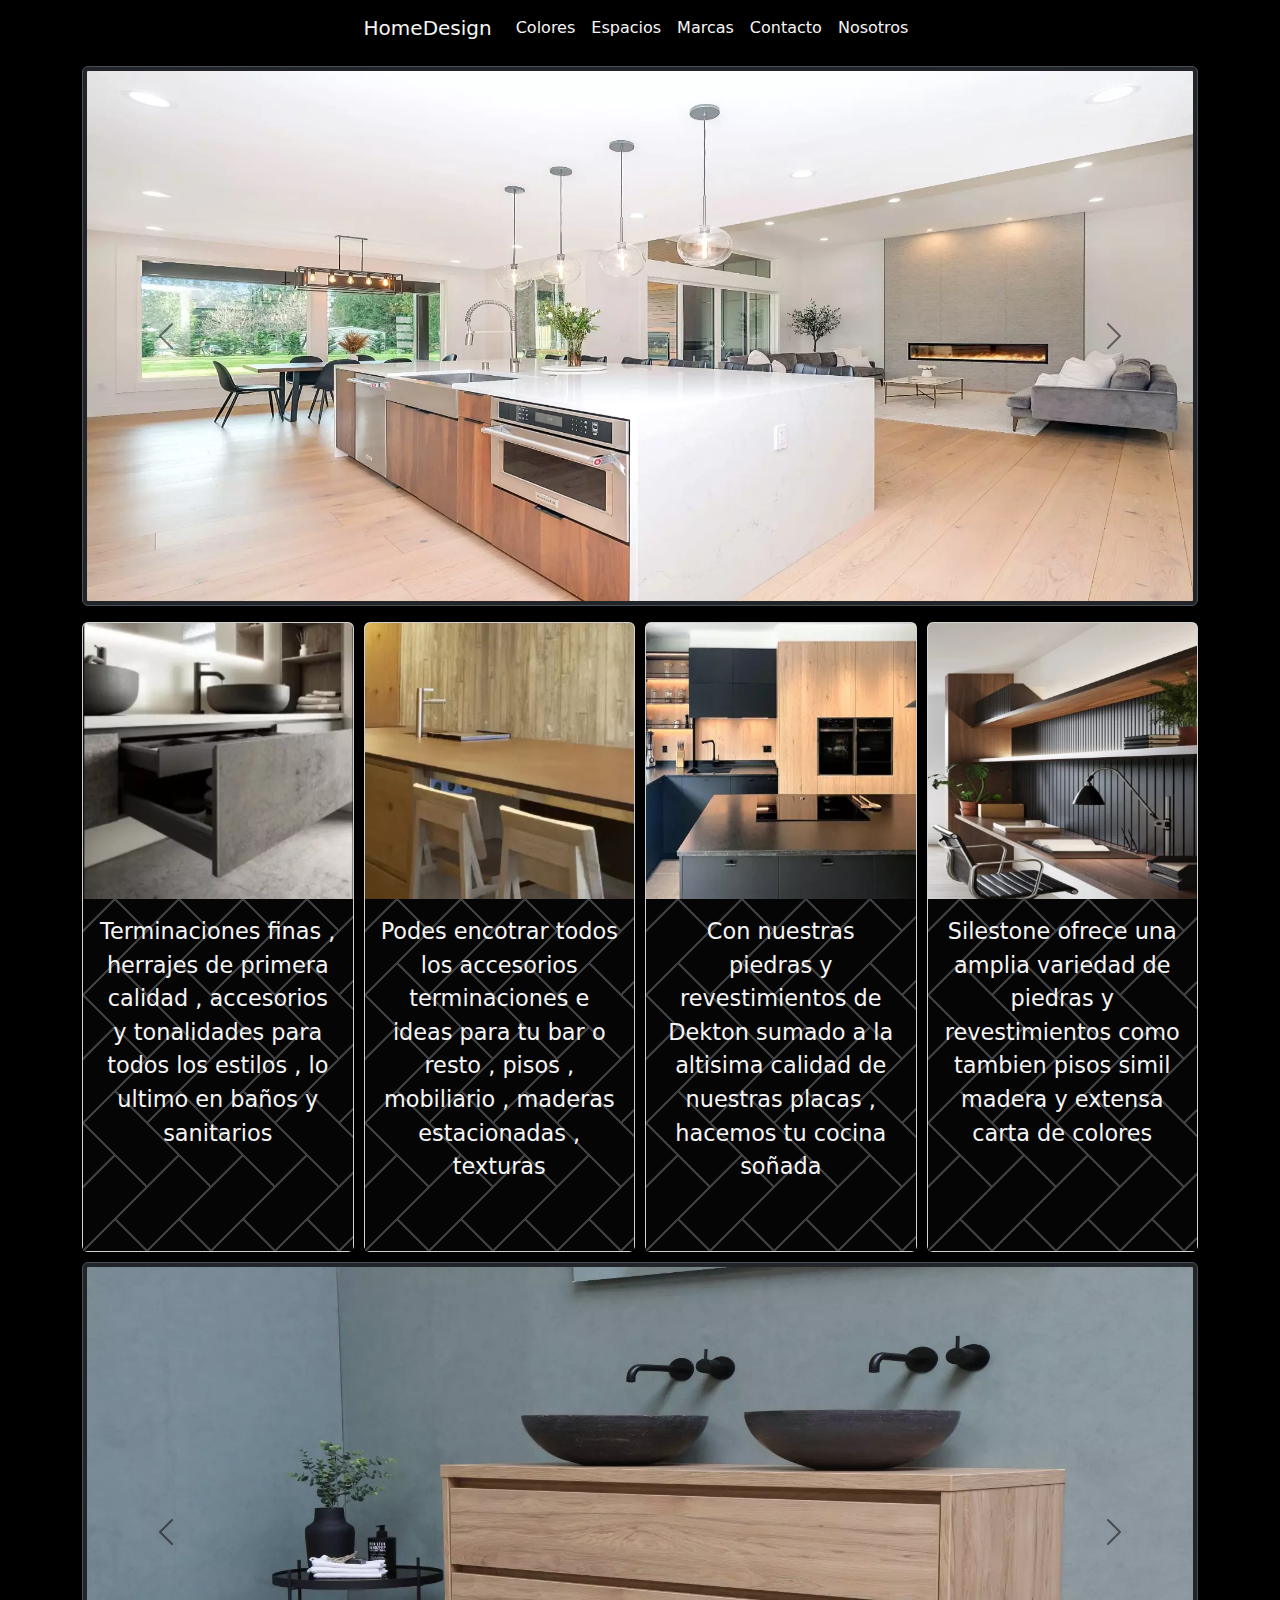
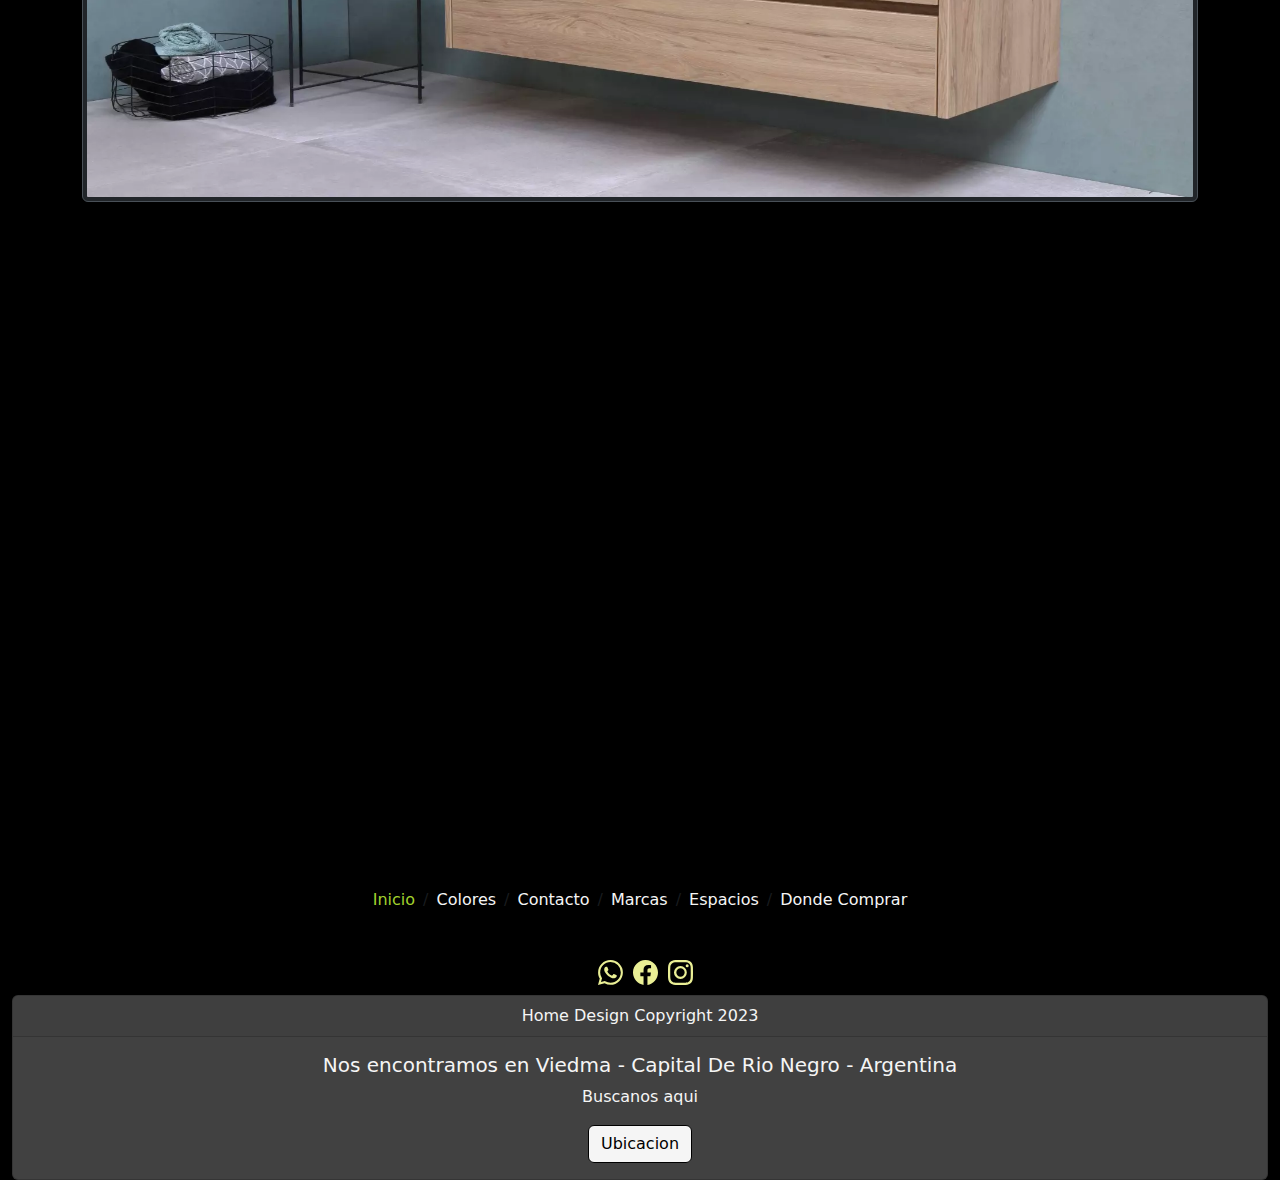
<file: index.html>
<!DOCTYPE html>
<html lang="en">

<head>
    <meta charset="UTF-8">
    <meta name="viewport" content="width=device-width, initial-scale=1.0">
    <meta name="description"
        content="sitio web con contenido en diseño de mobiliario,terminaciones,accesorios de todos los espacios de tu hogar">
    <title>Home Design - Todo para tus Espacios</title>
    <link rel="shortcut icon" href="./assets/img/conexiones-de-carpinteria.webp" />
    <link rel="stylesheet" href="./css/bootstrap.min.css">
    <link rel="stylesheet" href="https://cdnjs.cloudflare.com/ajax/libs/animate.css/4.1.1/animate.min.css" />
    <link rel="preconnect" href="https://fonts.googleapis.com">
    <link rel="preconnect" href="https://fonts.gstatic.com" crossorigin>
    <link href="https://fonts.googleapis.com/css2?family=Josefin+Sans:wght@350&display=swap" rel="stylesheet">
    <link href="https://unpkg.com/aos@2.3.1/dist/aos.css" rel="stylesheet">
    <link rel="stylesheet" href="./css/styles.css">
</head>

<body>

    <!-- HEADER/NAV/CABECERA/MENU SUPERIOR -->
    <header>
        <div class="container-fluid d-flex justify-content-center contenedor_nav  ">
            <nav class="navbar navbar-expand-sm nav_personalizado">
                <div class="container-fluid contenedor_anclas_botones ">
                    <a class="navbar-brand color_fuente animate__animated animate__pulse"
                        href="./index.html">HomeDesign</a>
                    <button class="navbar-toggler" type="button" data-bs-toggle="collapse"
                        data-bs-target="#navbarNavAltMarkup" aria-controls="navbarNavAltMarkup" aria-expanded="false"
                        aria-label="Toggle navigation">
                        <span class="navbar-toggler-icon"></span>
                    </button>
                    <div class="collapse navbar-collapse" id="navbarNavAltMarkup">
                        <div class="navbar-nav">
                            <a class="nav-link active color_fuente animate__animated  animate__pulse"
                                href="./pages/colores.html">Colores</a>
                            <a class="nav-link active color_fuente animate__animated animate__pulse"
                                href="./pages/espacios.html">Espacios</a>
                            <a class="nav-link active color_fuente animate__animated animate__pulse"
                                href="./pages/marcas.html">Marcas</a>
                            <a class="nav-link active color_fuente animate__animated animate__pulse"
                                href="./pages/contacto.html">Contacto</a>
                            <a class="nav-link active color_fuente animate__animated animate__pulse"
                                href="./pages/dondecomprar.html">Nosotros</a>
                        </div>
                    </div>
                </div>
            </nav>
        </div>
    </header>



    <!-- COMIENZO DEL MAIN -->

    <main>

        <!-- CARRUSEL-PRINCIPAL -->

        <section class="seccion_carrusel_index container mb-3 col-6 ">
            <div id="carousel_index" class="carousel slide" data-bs-ride="carousel" data-bs-theme="dark">

                <div class="carousel-inner">
                    <div class="carousel-item active">
                        <img src="./assets/img/1-imagen-1080.webp" class="d-flex img-thumbnail" alt="slider 1">
                    </div>
                    <div class="carousel-item">
                        <img src="./assets/img/2-imagen-1080.webp" class="d-flex img-thumbnail" alt="slider 2">
                    </div>
                    <div class="carousel-item">
                        <img src="./assets/img/3-imagen-1080.webp" class="d-flex img-thumbnail" alt="slider 3">
                    </div>
                    <div class="carousel-item">
                        <img src="./assets/img/4-imagen-1080.webp" class="d-flex img-thumbnail" alt="slider 4">
                    </div>
                </div>
                <button class="carousel-control-prev" type="button" data-bs-target="#carousel_index" data-bs-slide="prev">
                    <span class="carousel-control-prev-icon" aria-hidden="true"></span>
                    <span class="visually-hidden">Previous</span>
                </button>
                <button class="carousel-control-next" type="button" data-bs-target="#carousel_index" data-bs-slide="next">
                    <span class="carousel-control-next-icon" aria-hidden="true"></span>
                    <span class="visually-hidden">Next</span>
                </button>
            </div>
        </section>
       
       
        <!-- IMAGENES PEQUEÑAS UNO -->

        <section class="seccion_dos mt-2 container" data-aos="zoom-out">
            <div class="card contenedor_tarjetas">
                <img src="./assets/img/banio.webp" class="card-img-top imagenes_pequeñas_index " alt="imagen de baño">
                <div class="card-body contenedor_tarjeta_index">
                    <p class="card-text texto_cartas_index">Terminaciones finas , herrajes de primera calidad ,
                        accesorios y tonalidades para todos los estilos , lo ultimo en baños y sanitarios</p>
                </div>
            </div>
            <div class="card contenedor_tarjetas" data-aos="zoom-out">
                <img src="./assets/img/bar.webp" class="card-img-top imagenes_pequeñas_index" alt="imagen de bar">
                <div class="card-body contenedor_tarjeta_index">
                    <p class="card-text texto_cartas_index">Podes encotrar todos los accesorios terminaciones e ideas
                        para tu bar o resto , pisos , mobiliario , maderas estacionadas , texturas </p>
                </div>
            </div>
            <div class="card contenedor_tarjetas" data-aos="zoom-out">
                <img src="./assets/img/cocina-1.webp" class="card-img-top imagenes_pequeñas_index" alt="imagen de cocina ">
                <div class="card-body contenedor_tarjeta_index">
                    <p class="card-text texto_cartas_index">Con nuestras piedras y revestimientos de Dekton sumado a la
                        altisima calidad de nuestras placas , hacemos tu cocina soñada</p>
                </div>
            </div>
            <div class="card contenedor_tarjetas" data-aos="zoom-out">
                <img src="./assets/img/imgane_4_pequeña.webp" class="card-img-top imagenes_pequeñas_index" alt="imagen de cocina ">
                <div class="card-body contenedor_tarjeta_index">
                    <p class="card-text texto_cartas_index">Silestone ofrece una amplia variedad de piedras y
                        revestimientos como tambien pisos simil madera y extensa carta de colores</p>
                </div>
            </div>
        </section>

        <!-- CARRUSEL DOS  -->
        <section class="seccion_carrusel_index_dos container ">
            <div id="carousel_index_dos" class="carousel slide" data-bs-ride="carousel" data-bs-theme="dark">

                <div class="carousel-inner">
                    <div class="carousel-item active">
                        <img src="./assets/img/5-imagen-1080.webp" class="d-flex img-thumbnail" alt="slider 1">
                    </div>
                    <div class="carousel-item">
                        <img src="./assets/img/6-imagen-1080.webp" class="d-flex img-thumbnail" alt="slider 2">
                    </div>
                    <div class="carousel-item">
                        <img src="./assets/img/7-imagen-1080.webp" class="d-flex img-thumbnail" alt="slider 3">
                    </div>
                    <div class="carousel-item">
                        <img src="./assets/img/8-imagen-1080.webp" class="d-flex img-thumbnail" alt="slider 4">
                    </div>
                </div>
                <button class="carousel-control-prev" type="button" data-bs-target="#carousel_index_dos" data-bs-slide="prev">
                    <span class="carousel-control-prev-icon" aria-hidden="true"></span>
                    <span class="visually-hidden">Previous</span>
                </button>
                <button class="carousel-control-next" type="button" data-bs-target="#carousel_index_dos" data-bs-slide="next">
                    <span class="carousel-control-next-icon" aria-hidden="true"></span>
                    <span class="visually-hidden">Next</span>
                </button>
            </div>
        </section>
        


        <section class="seccion_dos mt-2 container ">
            <div class="card contenedor_tarjetas" data-aos="zoom-out">
                <img src="./assets/img/banio.webp" class="card-img-top imagenes_pequeñas_index " alt="imagen de baño">
                <div class="card-body contenedor_tarjeta_index">
                    <p class="card-text texto_cartas_index">Terminaciones finas , herrajes de primera calidad ,
                        accesorios y tonalidades para todos los estilos , lo ultimo en baños y sanitarios</p>
                </div>
            </div>
            <div class="card contenedor_tarjetas" data-aos="zoom-out">
                <img src="./assets/img/bar.webp" class="card-img-top imagenes_pequeñas_index" alt="imagen de bar">
                <div class="card-body contenedor_tarjeta_index">
                    <p class="card-text texto_cartas_index">Podes encotrar todos los accesorios terminaciones e ideas
                        para tu bar o resto , pisos , mobiliario , maderas estacionadas , texturas </p>
                </div>
            </div>
            <div class="card contenedor_tarjetas" data-aos="zoom-out">
                <img src="./assets/img/cocina-1.webp" class="card-img-top imagenes_pequeñas_index" alt="imagen de cocina ">
                <div class="card-body contenedor_tarjeta_index">
                    <p class="card-text texto_cartas_index">Con nuestras piedras y revestimientos de Dekton sumado a la
                        altisima calidad de nuestras placas , hacemos tu cocina soñada</p>
                </div>
            </div>
            <div class="card contenedor_tarjetas" data-aos="zoom-out">
                <img src="./assets/img/imgane_4_pequeña.webp" class="card-img-top imagenes_pequeñas_index" alt="imagen de cocina ">
                <div class="card-body contenedor_tarjeta_index">
                    <p class="card-text texto_cartas_index">Celestone ofrece una amplia variedad de piedras y
                        revestimientos como tambien pisos simil madera y extensa carta de colores</p>
                </div>
            </div>
        </section>

       
    </main>
    <!-- FIN MAIN -->



    <!-- FOOTER /PIE DE PAGINA  -->
    <footer>

        <div class="container-fluid mt-5 ">
            <nav aria-label="breadcrumb">
                <ol class="breadcrumb conteiner-fluid justify-content-center">
                    <li class="breadcrumb-item active fuente_breadcrumb_activo " aria-current="page">Inicio</a></li>
                    <li class="breadcrumb-item"><a href="./pages/colores.html" class="fuente_breadcrumb">Colores</a>
                    </li>
                    <li class="breadcrumb-item"><a href="./pages/contacto.html" class="fuente_breadcrumb">Contacto</a>
                    </li>
                    <li class="breadcrumb-item"><a href="./pages/marcas.html" class="fuente_breadcrumb">Marcas</a></li>
                    <li class="breadcrumb-item"><a href="./pages/espacios.html" class="fuente_breadcrumb">Espacios</a>
                    </li>
                    <li class="breadcrumb-item"><a href="./pages/dondecomprar.html" class="fuente_breadcrumb">Donde
                            Comprar</a></li>
                </ol>
            </nav>

            <div class="contenedor_iconos container-fluid mt-5 d-flex justify-content-center px-4 ">
                <a href="https://web.whatsapp.com/">
                    <svg xmlns="http://www.w3.org/2000/svg" width="25" height="25" fill="currentColor"
                        class="bi bi-whatsapp estilo_icono" viewBox="0 0 16 16">
                        <path
                            d="M13.601 2.326A7.854 7.854 0 0 0 7.994 0C3.627 0 .068 3.558.064 7.926c0 1.399.366 2.76 1.057 3.965L0 16l4.204-1.102a7.933 7.933 0 0 0 3.79.965h.004c4.368 0 7.926-3.558 7.93-7.93A7.898 7.898 0 0 0 13.6 2.326zM7.994 14.521a6.573 6.573 0 0 1-3.356-.92l-.24-.144-2.494.654.666-2.433-.156-.251a6.56 6.56 0 0 1-1.007-3.505c0-3.626 2.957-6.584 6.591-6.584a6.56 6.56 0 0 1 4.66 1.931 6.557 6.557 0 0 1 1.928 4.66c-.004 3.639-2.961 6.592-6.592 6.592zm3.615-4.934c-.197-.099-1.17-.578-1.353-.646-.182-.065-.315-.099-.445.099-.133.197-.513.646-.627.775-.114.133-.232.148-.43.05-.197-.1-.836-.308-1.592-.985-.59-.525-.985-1.175-1.103-1.372-.114-.198-.011-.304.088-.403.087-.088.197-.232.296-.346.1-.114.133-.198.198-.33.065-.134.034-.248-.015-.347-.05-.099-.445-1.076-.612-1.47-.16-.389-.323-.335-.445-.34-.114-.007-.247-.007-.38-.007a.729.729 0 0 0-.529.247c-.182.198-.691.677-.691 1.654 0 .977.71 1.916.81 2.049.098.133 1.394 2.132 3.383 2.992.47.205.84.326 1.129.418.475.152.904.129 1.246.08.38-.058 1.171-.48 1.338-.943.164-.464.164-.86.114-.943-.049-.084-.182-.133-.38-.232z" />
                    </svg>
                </a>
                <a href="https://es-la.facebook.com/">
                    <svg xmlns="http://www.w3.org/2000/svg" width="25" height="25" fill="currentColor"
                        class="bi bi-facebook estilo_icono" viewBox="0 0 16 16">
                        <path
                            d="M16 8.049c0-4.446-3.582-8.05-8-8.05C3.58 0-.002 3.603-.002 8.05c0 4.017 2.926 7.347 6.75 7.951v-5.625h-2.03V8.05H6.75V6.275c0-2.017 1.195-3.131 3.022-3.131.876 0 1.791.157 1.791.157v1.98h-1.009c-.993 0-1.303.621-1.303 1.258v1.51h2.218l-.354 2.326H9.25V16c3.824-.604 6.75-3.934 6.75-7.951z" />
                    </svg>
                </a>
                <a href="https://www.instagram.com/">
                    <svg xmlns="http://www.w3.org/2000/svg" width="25" height="25" fill="currentColor"
                        class="bi bi-instagram estilo_icono" viewBox="0 0 16 16">
                        <path
                            d="M8 0C5.829 0 5.556.01 4.703.048 3.85.088 3.269.222 2.76.42a3.917 3.917 0 0 0-1.417.923A3.927 3.927 0 0 0 .42 2.76C.222 3.268.087 3.85.048 4.7.01 5.555 0 5.827 0 8.001c0 2.172.01 2.444.048 3.297.04.852.174 1.433.372 1.942.205.526.478.972.923 1.417.444.445.89.719 1.416.923.51.198 1.09.333 1.942.372C5.555 15.99 5.827 16 8 16s2.444-.01 3.298-.048c.851-.04 1.434-.174 1.943-.372a3.916 3.916 0 0 0 1.416-.923c.445-.445.718-.891.923-1.417.197-.509.332-1.09.372-1.942C15.99 10.445 16 10.173 16 8s-.01-2.445-.048-3.299c-.04-.851-.175-1.433-.372-1.941a3.926 3.926 0 0 0-.923-1.417A3.911 3.911 0 0 0 13.24.42c-.51-.198-1.092-.333-1.943-.372C10.443.01 10.172 0 7.998 0h.003zm-.717 1.442h.718c2.136 0 2.389.007 3.232.046.78.035 1.204.166 1.486.275.373.145.64.319.92.599.28.28.453.546.598.92.11.281.24.705.275 1.485.039.843.047 1.096.047 3.231s-.008 2.389-.047 3.232c-.035.78-.166 1.203-.275 1.485a2.47 2.47 0 0 1-.599.919c-.28.28-.546.453-.92.598-.28.11-.704.24-1.485.276-.843.038-1.096.047-3.232.047s-2.39-.009-3.233-.047c-.78-.036-1.203-.166-1.485-.276a2.478 2.478 0 0 1-.92-.598 2.48 2.48 0 0 1-.6-.92c-.109-.281-.24-.705-.275-1.485-.038-.843-.046-1.096-.046-3.233 0-2.136.008-2.388.046-3.231.036-.78.166-1.204.276-1.486.145-.373.319-.64.599-.92.28-.28.546-.453.92-.598.282-.11.705-.24 1.485-.276.738-.034 1.024-.044 2.515-.045v.002zm4.988 1.328a.96.96 0 1 0 0 1.92.96.96 0 0 0 0-1.92zm-4.27 1.122a4.109 4.109 0 1 0 0 8.217 4.109 4.109 0 0 0 0-8.217zm0 1.441a2.667 2.667 0 1 1 0 5.334 2.667 2.667 0 0 1 0-5.334z" />
                    </svg>
                </a>
            </div>

            <div class="card text-center contenedor_footer ">
                <div class="card-header color_font_footer">
                    Home Design Copyright 2023

                </div>
                <div class="card-body">
                    <h5 class="card-title color_font_footer">Nos encontramos en Viedma - Capital De Rio Negro -
                        Argentina</h5>
                    <p class="card-text color_font_footer">Buscanos aqui</p>
                    <a href="./pages/dondecomprar.html" class="btn btn-primary boton_footer">Ubicacion</a>
                </div>

            </div>
        </div>
    </footer>



    <script src="js/bootstrap.min.js"></script>
    <script src="https://unpkg.com/aos@2.3.1/dist/aos.js"></script>
    <script>
        AOS.init();
      </script>

</body>

</html>
</file>
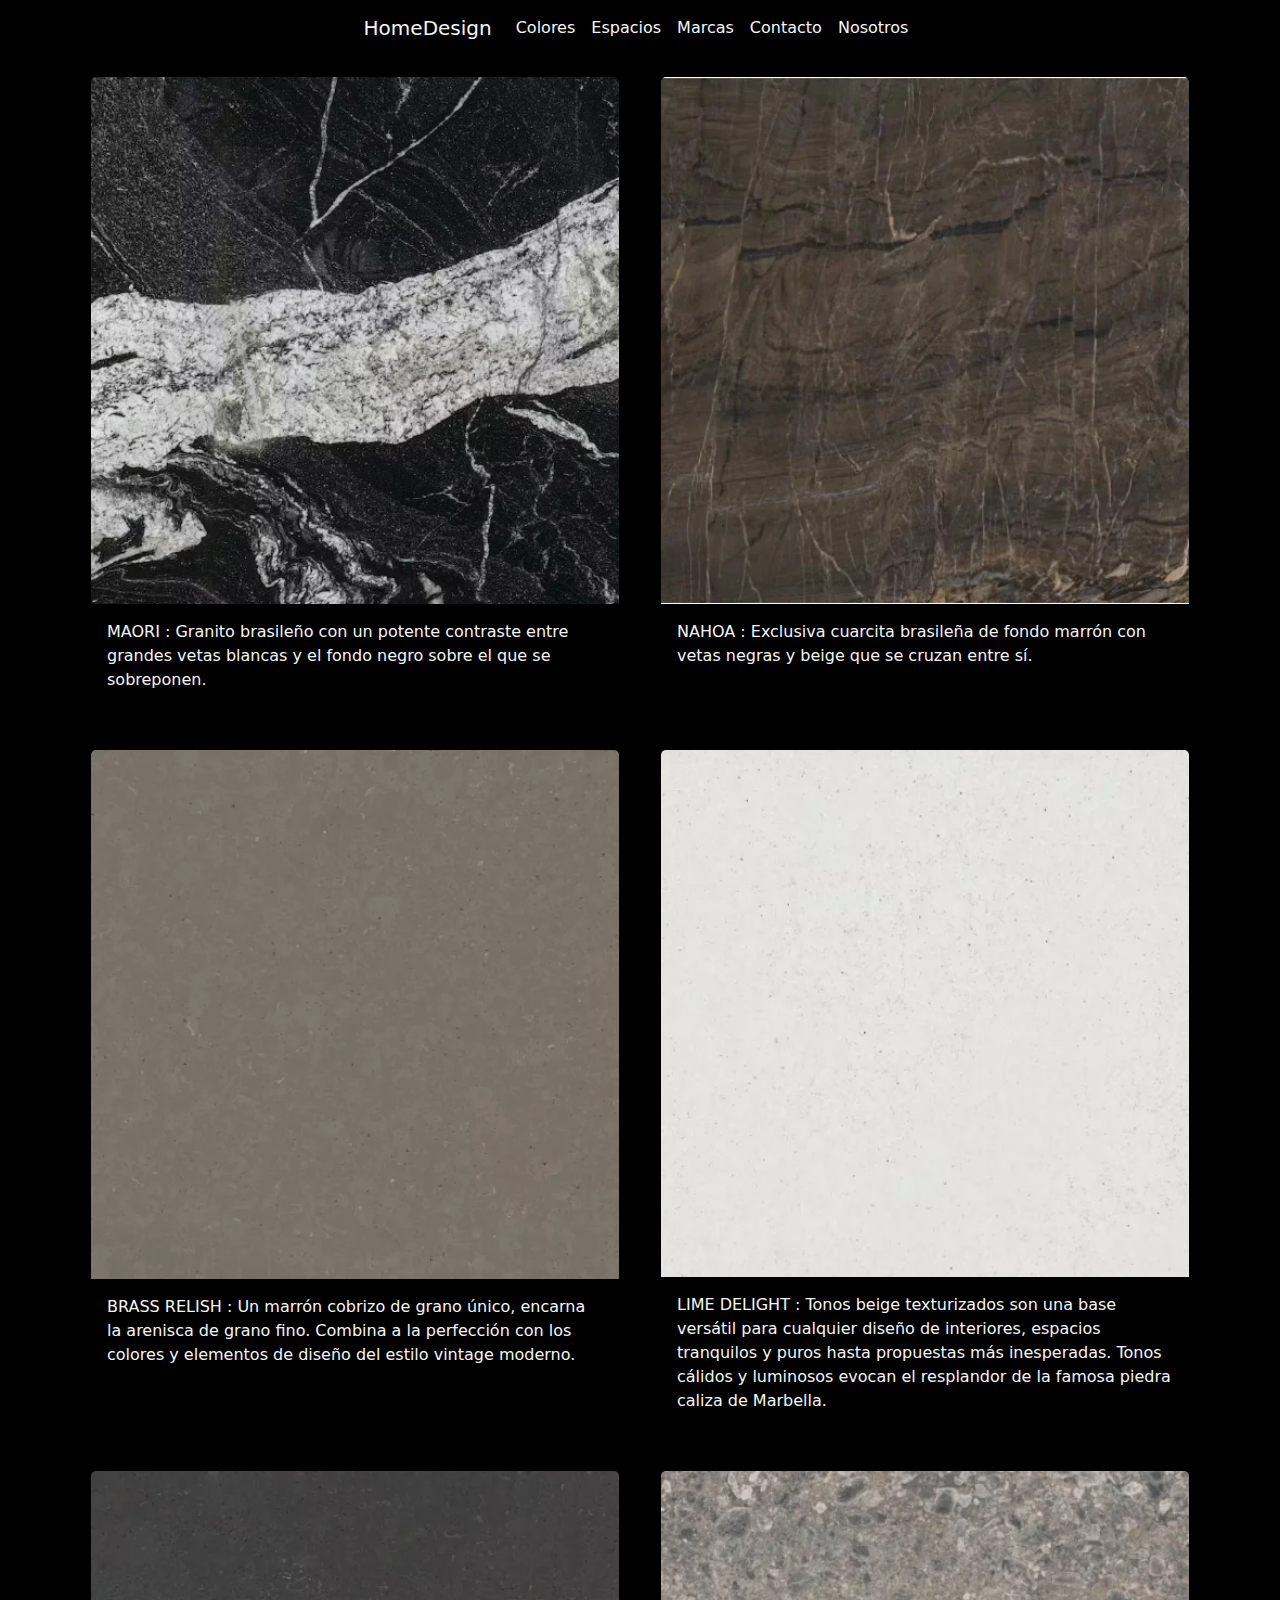
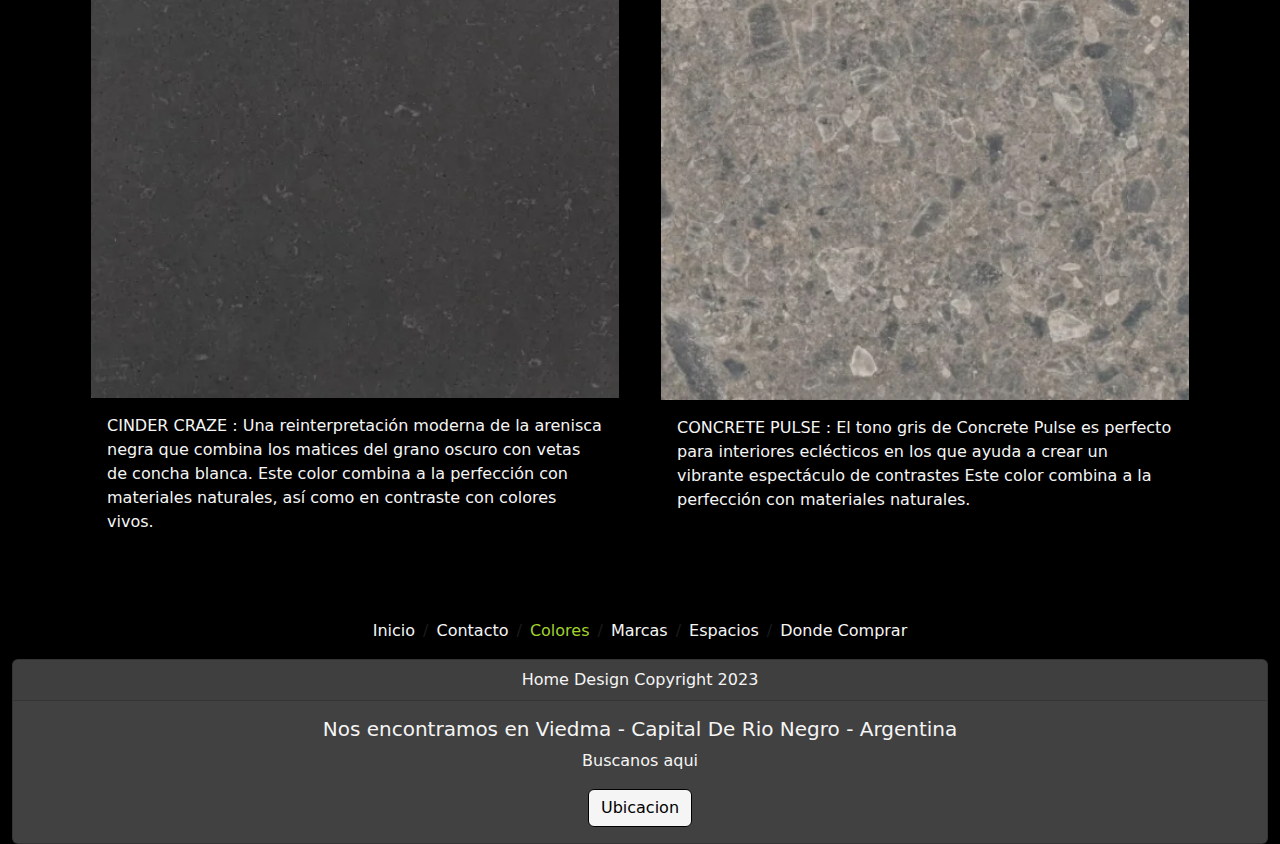
<file: pages/colores.html>
<!DOCTYPE html>
<html lang="en">

<head>
    <meta charset="UTF-8">
    <meta name="viewport" content="width=device-width, initial-scale=1.0">
    <meta name="description" content="aqui encontraras nuestra carta de colores y terminaciones que ofrecemos">
    <title>Home Design - Todo para tus Espacios</title>
    <link rel="shortcut icon" href="../assets/img/conexiones-de-carpinteria.webp" />
    <link rel="stylesheet" href="../css/bootstrap.min.css">
    <link rel="preconnect" href="https://fonts.googleapis.com">
    <link rel="preconnect" href="https://fonts.gstatic.com" crossorigin>
    <link href="https://fonts.googleapis.com/css2?family=Josefin+Sans:wght@350&display=swap" rel="stylesheet">
    <link rel="stylesheet" href="../css/styles.css">
</head>

<body>
    <!-- HEADER/NAV/CABECERA/MENU SUPERIOR -->
    <header>
        <div class="container-fluid d-flex justify-content-center contenedor_nav  ">
            <nav class="navbar navbar-expand-sm nav_personalizado">
                <div class="container-fluid contenedor_anclas_botones ">
                    <a class="navbar-brand color_fuente" href="../index.html">HomeDesign</a>
                    <button class="navbar-toggler" type="button" data-bs-toggle="collapse"
                        data-bs-target="#navbarNavAltMarkup" aria-controls="navbarNavAltMarkup" aria-expanded="false"
                        aria-label="Toggle navigation">
                        <span class="navbar-toggler-icon"></span>
                    </button>
                    <div class="collapse navbar-collapse" id="navbarNavAltMarkup">
                        <div class="navbar-nav">
                            <a class="nav-link active color_fuente" href="./colores.html">Colores</a>
                            <a class="nav-link active color_fuente" href="./espacios.html">Espacios</a>
                            <a class="nav-link active color_fuente" href="./marcas.html">Marcas</a>
                            <a class="nav-link active color_fuente" href="./contacto.html">Contacto</a>
                            <a class="nav-link active color_fuente" href="./dondecomprar.html">Nosotros</a>
                        </div>
                    </div>
                </div>
            </nav>
        </div>
    </header>
    <!-- COMIENZO MAIN -->

    <main>

        <!-- SECCION TARJETA DE COLORES -->

        <div class="container">
            <div class="row">
                <div class="col-md-6 tarjetas_colores">
                    <div class="card contenedor_tarjetas_colores">
                        <img src="../assets/img/colores_1.webp" class="card-img-top img-fluid" alt="...">
                        <div class="card-body contenedor_texto_tarjeta_colores">
                            <p class="card-text">MAORI : Granito brasileño con un potente contraste entre grandes vetas
                                blancas y el fondo negro sobre el que se sobreponen.</p>
                        </div>
                    </div>
                </div>
                <div class="col-md-6 tarjetas_colores ">
                    <div class="card contenedor_tarjetas_colores">
                        <img src="../assets/img/colores_2.webp" class="card-img-top img-fluid" alt="...">
                        <div class="card-body">
                            <p class="card-text">NAHOA : Exclusiva cuarcita brasileña de fondo marrón con vetas negras y
                                beige que se cruzan entre sí.</p>
                        </div>
                    </div>
                </div>
            </div>
            <div class="row">
                <div class="col-md-6 tarjetas_colores">
                    <div class="card contenedor_tarjetas_colores">
                        <img src="../assets/img/colores_3.webp" class="card-img-top img-fluid" alt="...">
                        <div class="card-body">
                            <p class="card-text">BRASS RELISH : Un marrón cobrizo de grano único, encarna la arenisca de
                                grano fino. Combina a la perfección con los colores y elementos de diseño del estilo
                                vintage moderno.</p>
                        </div>
                    </div>
                </div>
                <div class="col-md-6 tarjetas_colores">
                    <div class="card contenedor_tarjetas_colores">
                        <img src="../assets/img/colores_4.webp" class="card-img-top img-fluid" alt="...">
                        <div class="card-body">
                            <p class="card-text">LIME DELIGHT : Tonos beige texturizados son una base versátil para
                                cualquier diseño de interiores, espacios tranquilos y puros hasta propuestas más
                                inesperadas. Tonos cálidos y luminosos evocan el resplandor de la famosa piedra caliza
                                de Marbella.</p>
                        </div>
                    </div>
                </div>
            </div>
            <div class="row">
                <div class="col-md-6 tarjetas_colores">
                    <div class="card contenedor_tarjetas_colores">
                        <img src="../assets/img/colores_5.webp" class="card-img-top img-fluid" alt="...">
                        <div class="card-body">
                            <p class="card-text"> CINDER CRAZE : Una reinterpretación moderna de la arenisca negra que
                                combina los
                                matices del grano oscuro con vetas de concha blanca. Este color combina a la perfección
                                con materiales naturales, así como en contraste con colores vivos.</p>
                        </div>
                    </div>
                </div>
                <div class="col-md-6 tarjetas_colores">
                    <div class="card contenedor_tarjetas_colores">
                        <img src="../assets/img/colores_6.webp" class="card-img-top img-fluid" alt="...">
                        <div class="card-body">
                            <p class="card-text"> CONCRETE PULSE : El tono gris de Concrete Pulse es perfecto para
                                interiores eclécticos
                                en los que ayuda a crear un vibrante espectáculo de contrastes Este color combina a la
                                perfección con materiales naturales.</p>
                        </div>
                    </div>
                </div>
            </div>


        </div>

    </main>
    <!-- FIN MAIN -->

    <!-- FOOTER/PIE DE PAGINA -->
    <footer>
        <div class="container-fluid mt-5 ">
            <nav aria-label="breadcrumb">
                <ol class="breadcrumb conteiner-fluid justify-content-center">
                    <li class="breadcrumb-item"><a href="../index.html" class="fuente_breadcrumb">Inicio</a></li>
                    <li class="breadcrumb-item"><a href="./contacto.html" class="fuente_breadcrumb">Contacto</a></li>
                    <li class="breadcrumb-item active fuente_breadcrumb_activo " aria-current="page">Colores</li>
                    <li class="breadcrumb-item"><a href="./marcas.html" class="fuente_breadcrumb">Marcas</a></li>
                    <li class="breadcrumb-item"><a href="./espacios.html" class="fuente_breadcrumb">Espacios</a></li>
                    <li class="breadcrumb-item"><a href="./dondecomprar.html" class="fuente_breadcrumb">Donde
                            Comprar</a></li>
                </ol>
            </nav>

            <div class="card text-center contenedor_footer ">
                <div class="card-header color_font_footer">
                    Home Design Copyright 2023
                </div>
                <div class="card-body">
                    <h5 class="card-title color_font_footer">Nos encontramos en Viedma - Capital De Rio Negro -
                        Argentina</h5>
                    <p class="card-text color_font_footer">Buscanos aqui</p>
                    <a href="./dondecomprar.html" class="btn btn-primary boton_footer">Ubicacion</a>
                </div>

            </div>
        </div>


    </footer>





</body>
<script src="../js/bootstrap.js"></script>

</html>
</file>
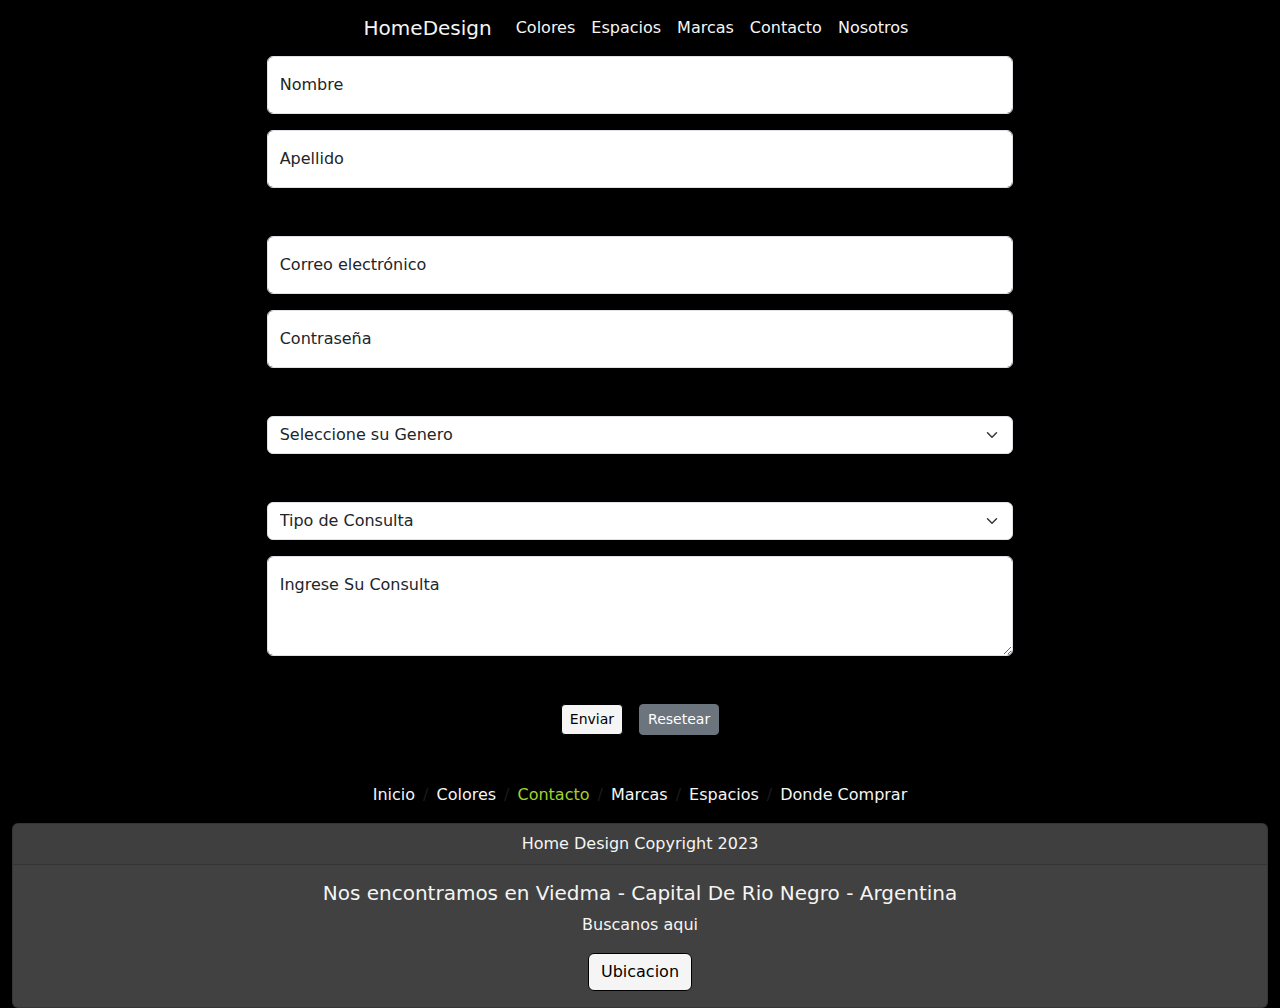
<file: pages/contacto.html>
<!DOCTYPE html>
<html lang="en">

<head>
    <meta charset="UTF-8">
    <meta name="viewport" content="width=device-width, initial-scale=1.0">
    <meta name="description" content="en este sitio podras contactarte y hacernos el tipo de consulta que quieras">
    <title>Home Design - Todo para tus Espacios</title>
    <link rel="shortcut icon" href="../assets/img/conexiones-de-carpinteria.webp" />
    <link rel="stylesheet" href="../css/bootstrap.min.css">
    <link rel="preconnect" href="https://fonts.googleapis.com">
    <link rel="preconnect" href="https://fonts.gstatic.com" crossorigin>
    <link href="https://fonts.googleapis.com/css2?family=Josefin+Sans:wght@350&display=swap" rel="stylesheet">
    <link rel="stylesheet" href="../css/styles.css">
</head>

<body>

    <!-- HEADER/NAV/CABECERA/MENU SUPERIOR -->
    <header>

        <div class="container-fluid d-flex justify-content-center contenedor_nav  ">
            <nav class="navbar navbar-expand-sm nav_personalizado">
                <div class="container-fluid contenedor_anclas_botones ">
                    <a class="navbar-brand color_fuente" href="../index.html">HomeDesign</a>
                    <button class="navbar-toggler" type="button" data-bs-toggle="collapse"
                        data-bs-target="#navbarNavAltMarkup" aria-controls="navbarNavAltMarkup" aria-expanded="false"
                        aria-label="Toggle navigation">
                        <span class="navbar-toggler-icon"></span>
                    </button>
                    <div class="collapse navbar-collapse" id="navbarNavAltMarkup">
                        <div class="navbar-nav">
                            <a class="nav-link active color_fuente" href="./colores.html">Colores</a>
                            <a class="nav-link active color_fuente" href="./espacios.html">Espacios</a>
                            <a class="nav-link active color_fuente" href="./marcas.html">Marcas</a>
                            <a class="nav-link active color_fuente" href="./contacto.html">Contacto</a>
                            <a class="nav-link active color_fuente" href="./dondecomprar.html">Nosotros</a>
                        </div>
                    </div>
                </div>
            </nav>
        </div>
    </header>


    <!-- COMIENZO MAIN -->

    <main>

        <div class="conteiner d-flex justify-content-center">
            <form class="col-7">
                <!-- formulario nombre -->
                <div class="form-floating mb-3">
                    <input type="email" class="form-control" id="floatingInput" placeholder="Ingrese su Nombre">
                    <label for="floatingInput">Nombre</label>
                </div>
                <!-- formulario apellido -->
                <div class="form-floating mb-5">
                    <input type="email" class="form-control" id="floatingInput" placeholder="Ingrese su Apellido">
                    <label for="floatingInput">Apellido</label>
                </div>

                <!-- formulario email -->
                <div class="form-floating mb-3">
                    <input type="email" class="form-control" id="floatingInput" placeholder="name@example.com">
                    <label for="floatingInput">Correo electrónico</label>
                </div>
                <!-- formulario contraceña -->
                <div class="form-floating mb-5">
                    <input type="password" class="form-control" id="floatingPassword" placeholder="Contraseña">
                    <label for="floatingPassword">Contraseña</label>
                </div>
                <!-- formulario genero -->
                <div class="mb-5">
                    <select class="form-select" aria-label="Default select example">
                        <option selected>Seleccione su Genero</option>
                        <option value="1">Masculino</option>
                        <option value="2">Femenino</option>
                        <option value="3">Otro</option>
                    </select>
                </div>
                <!-- formulario tipo consulta -->
                <div class="mb-3">
                    <select class="form-select" aria-label="Default select example">
                        <option selected>Tipo de Consulta</option>
                        <option value="1">Estado de Pedido</option>
                        <option value="2">Cotizacion/Presupuesto</option>
                        <option value="3">Cambios/Devoluciones</option>
                        <option value="4">Otro</option>
                    </select>
                </div>

                <div class="form-floating mb-5">
                    <textarea class="form-control" placeholder="Leave a comment here" id="floatingTextarea2"
                        style="height: 100px"></textarea>
                    <label for="floatingTextarea2">Ingrese Su Consulta</label>

                </div>

                <!-- seccion boton enviar /resetear-->
                <div class="conteiner d-flex justify-content-center contenedor_btn_enviar">
                    <button type="button" class="btn btn-primary btn-sm me-3 boton_contacto_enviar">Enviar</button>
                    <button type="reset" class="btn btn-secondary btn-sm">Resetear</button>
                </div>
            </form>
        </div>
    </main>
    <!-- FIN MAIN -->

    <!-- FOOTER / PIE DE PAGINA -->
    <footer>
        <div class="container-fluid mt-5 ">
            <nav aria-label="breadcrumb">
                <ol class="breadcrumb conteiner-fluid justify-content-center">
                    <li class="breadcrumb-item"><a href="../index.html" class="fuente_breadcrumb">Inicio</a></li>
                    <li class="breadcrumb-item"><a href="./colores.html" class="fuente_breadcrumb">Colores</a></li>
                    <li class="breadcrumb-item active fuente_breadcrumb_activo" aria-current="page">Contacto</li>
                    <li class="breadcrumb-item"><a href="./marcas.html" class="fuente_breadcrumb">Marcas</a></li>
                    <li class="breadcrumb-item"><a href="./espacios.html" class="fuente_breadcrumb">Espacios</a></li>
                    <li class="breadcrumb-item"><a href="./dondecomprar.html" class="fuente_breadcrumb">Donde
                            Comprar</a></li>
                </ol>
            </nav>

            <div class="card text-center contenedor_footer ">
                <div class="card-header color_font_footer">
                    Home Design Copyright 2023
                </div>
                <div class="card-body">
                    <h5 class="card-title color_font_footer">Nos encontramos en Viedma - Capital De Rio Negro -
                        Argentina</h5>
                    <p class="card-text color_font_footer">Buscanos aqui</p>
                    <a href="./dondecomprar.html" class="btn btn-primary boton_footer">Ubicacion</a>
                </div>

            </div>
        </div>


    </footer>





</body>
<script src="../js/bootstrap.js"></script>

</html>
</file>
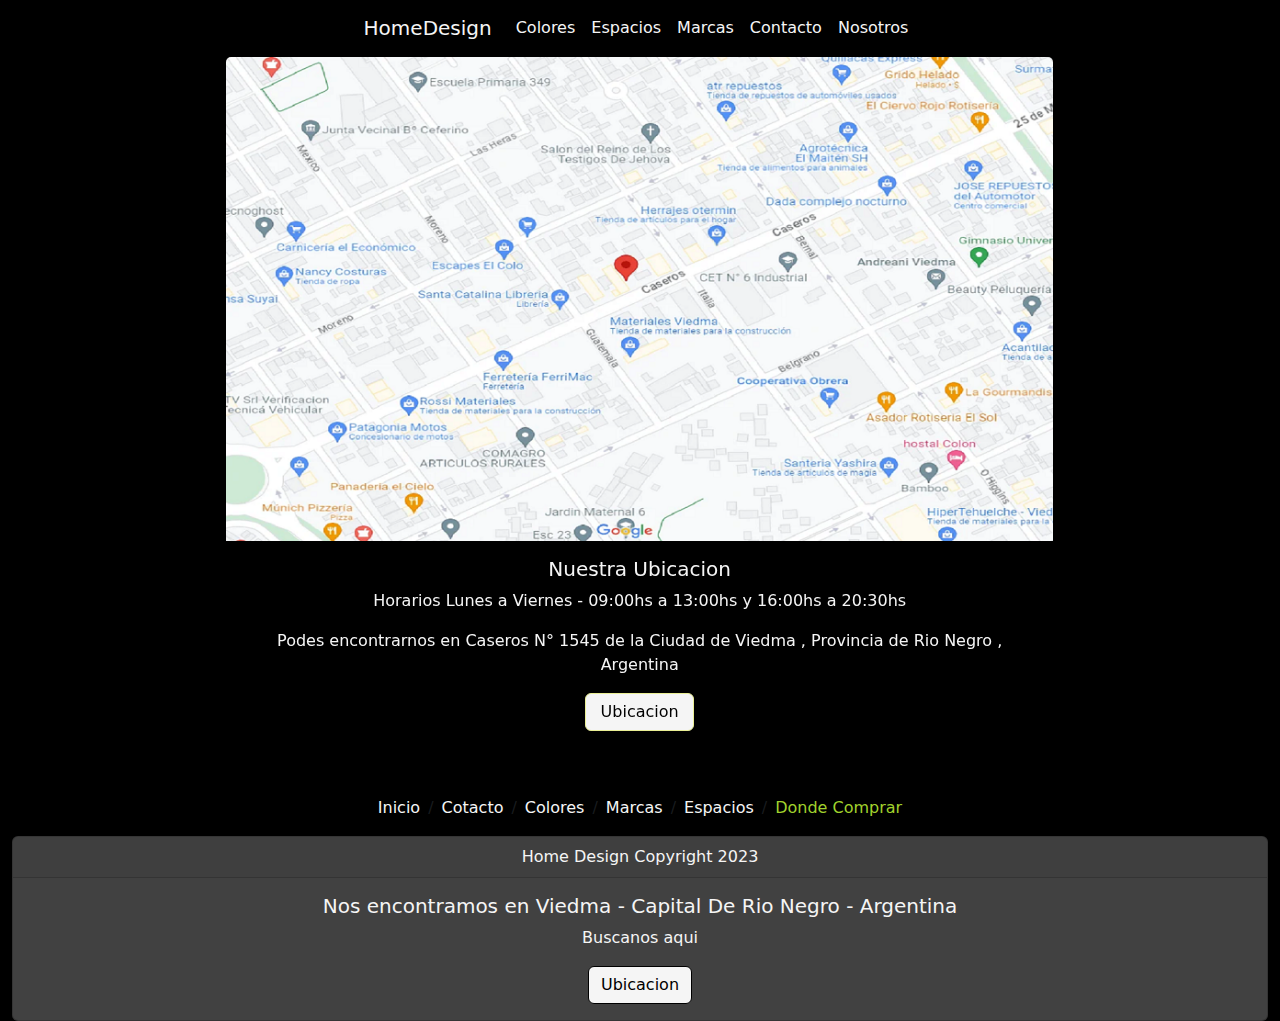
<file: pages/dondecomprar.html>
<!DOCTYPE html>
<html lang="en">

<head>
    <meta charset="UTF-8">
    <meta name="viewport" content="width=device-width, initial-scale=1.0">
    <meta name="description"
        content="en este sector podras encontrarnos en un mapa con localizacion para conocernos personalmente">
    <title>Home Design - Todo para tus Espacios</title>
    <link rel="shortcut icon" href="../assets/img/conexiones-de-carpinteria.webp" />
    <link rel="stylesheet" href="../css/bootstrap.min.css">
    <link href="https://unpkg.com/aos@2.3.1/dist/aos.css" rel="stylesheet">
    <link rel="preconnect" href="https://fonts.googleapis.com">
    <link rel="preconnect" href="https://fonts.gstatic.com" crossorigin>
    <link href="https://fonts.googleapis.com/css2?family=Josefin+Sans:wght@350&display=swap" rel="stylesheet">
    <link rel="stylesheet" href="../css/styles.css">
</head>

<body>

    <!-- HEADER/NAV/CABECERA/MENU SUPERIOR -->
    <header>
        <div class="container-fluid d-flex justify-content-center contenedor_nav  ">
            <nav class="navbar navbar-expand-sm nav_personalizado">
                <div class="container-fluid contenedor_anclas_botones ">
                    <a class="navbar-brand color_fuente" href="../index.html">HomeDesign</a>
                    <button class="navbar-toggler" type="button" data-bs-toggle="collapse"
                        data-bs-target="#navbarNavAltMarkup" aria-controls="navbarNavAltMarkup" aria-expanded="false"
                        aria-label="Toggle navigation">
                        <span class="navbar-toggler-icon"></span>
                    </button>
                    <div class="collapse navbar-collapse" id="navbarNavAltMarkup">
                        <div class="navbar-nav">
                            <a class="nav-link active color_fuente" href="./colores.html">Colores</a>
                            <a class="nav-link active color_fuente" href="./espacios.html">Espacios</a>
                            <a class="nav-link active color_fuente" href="./marcas.html">Marcas</a>
                            <a class="nav-link active color_fuente" href="./contacto.html">Contacto</a>
                            <a class="nav-link active color_fuente" href="./dondecomprar.html">Nosotros</a>
                        </div>
                    </div>
                </div>
            </nav>
        </div>
    </header>

    <!-- COMINEZO MAIN -->
    <main>
        <!-- SECCION MAPA Y DESCRIPCION -->

        <div class="container contenedor_padre_ubicacion col-8" data-aos="flip-up">
            <div class="card contenedor_imagen_mapa">
                <img src="../assets/img/mapa.png" class="card-img-top imagen_ubicacion" alt="imagen del mapa donde se encuentra la ubicacion">
                <div class="card-body contenedor_card_mapa ">
                    <h5 class="card-title">Nuestra Ubicacion</h5>
                    <p>Horarios Lunes a Viernes - 09:00hs a 13:00hs y 16:00hs a 20:30hs</p>
                    <p class="card-text">Podes encontrarnos en Caseros N° 1545 de la Ciudad de Viedma , Provincia de Rio
                        Negro , Argentina </p>
                        <div class="col-2 container">
                    <a href="https://goo.gl/maps/Lv1Fr5hcxxLJjJGu5"
                        class="btn btn-primary boton_contacto_ubicacion_mapa" target="_blank">Ubicacion</a>
                    </div>
                </div>
            </div>
        </div>



    </main>
    <!-- FIN MAIN -->


    <!-- FOOTER /PIE DE PAGINA -->
    <footer>
        <div class="container-fluid mt-5 ">
            <nav aria-label="breadcrumb">
                <ol class="breadcrumb conteiner-fluid justify-content-center">
                    <li class="breadcrumb-item"><a href="../index.html" class="fuente_breadcrumb">Inicio</a></li>
                    <li class="breadcrumb-item"><a href="./contacto.html" class="fuente_breadcrumb">Cotacto</a></li>
                    <li class="breadcrumb-item"><a href="./colores.html" class="fuente_breadcrumb">Colores</a></li>
                    <li class="breadcrumb-item"><a href="./marcas.html" class="fuente_breadcrumb">Marcas</a></li>
                    <li class="breadcrumb-item"><a href="./espacios.html" class="fuente_breadcrumb">Espacios</a></li>
                    <li class="breadcrumb-item active fuente_breadcrumb_activo " aria-current="page">Donde Comprar</a>
                    </li>
                </ol>
            </nav>

            <div class="card text-center contenedor_footer ">
                <div class="card-header color_font_footer">
                    Home Design Copyright 2023
                </div>
                <div class="card-body">
                    <h5 class="card-title color_font_footer">Nos encontramos en Viedma - Capital De Rio Negro -
                        Argentina</h5>
                    <p class="card-text color_font_footer">Buscanos aqui</p>
                    <a href="./dondecomprar.html" class="btn btn-primary boton_footer ">Ubicacion</a>
                </div>

            </div>
        </div>


    </footer>





</body>
<script src="../js/bootstrap.js"></script>
<script src="https://unpkg.com/aos@2.3.1/dist/aos.js"></script>
<script>
    AOS.init();
</script>

</html>
</file>
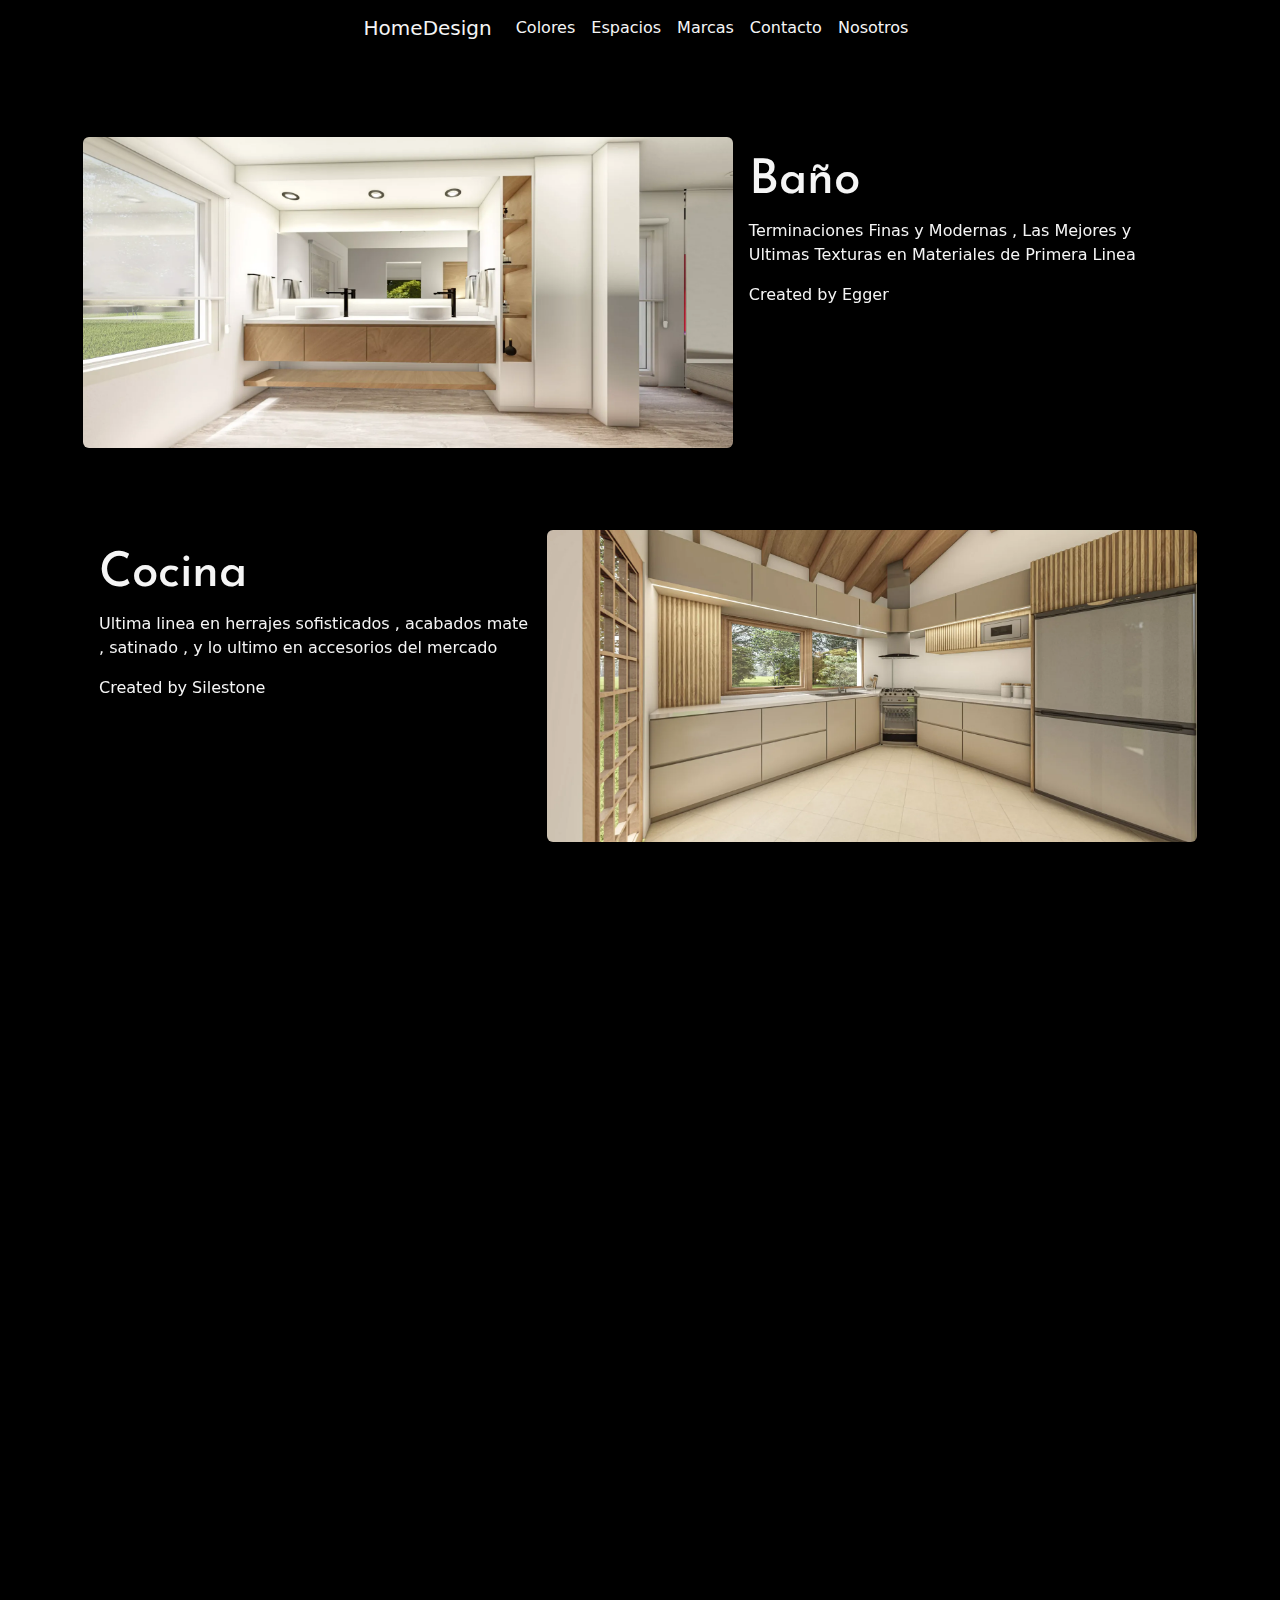
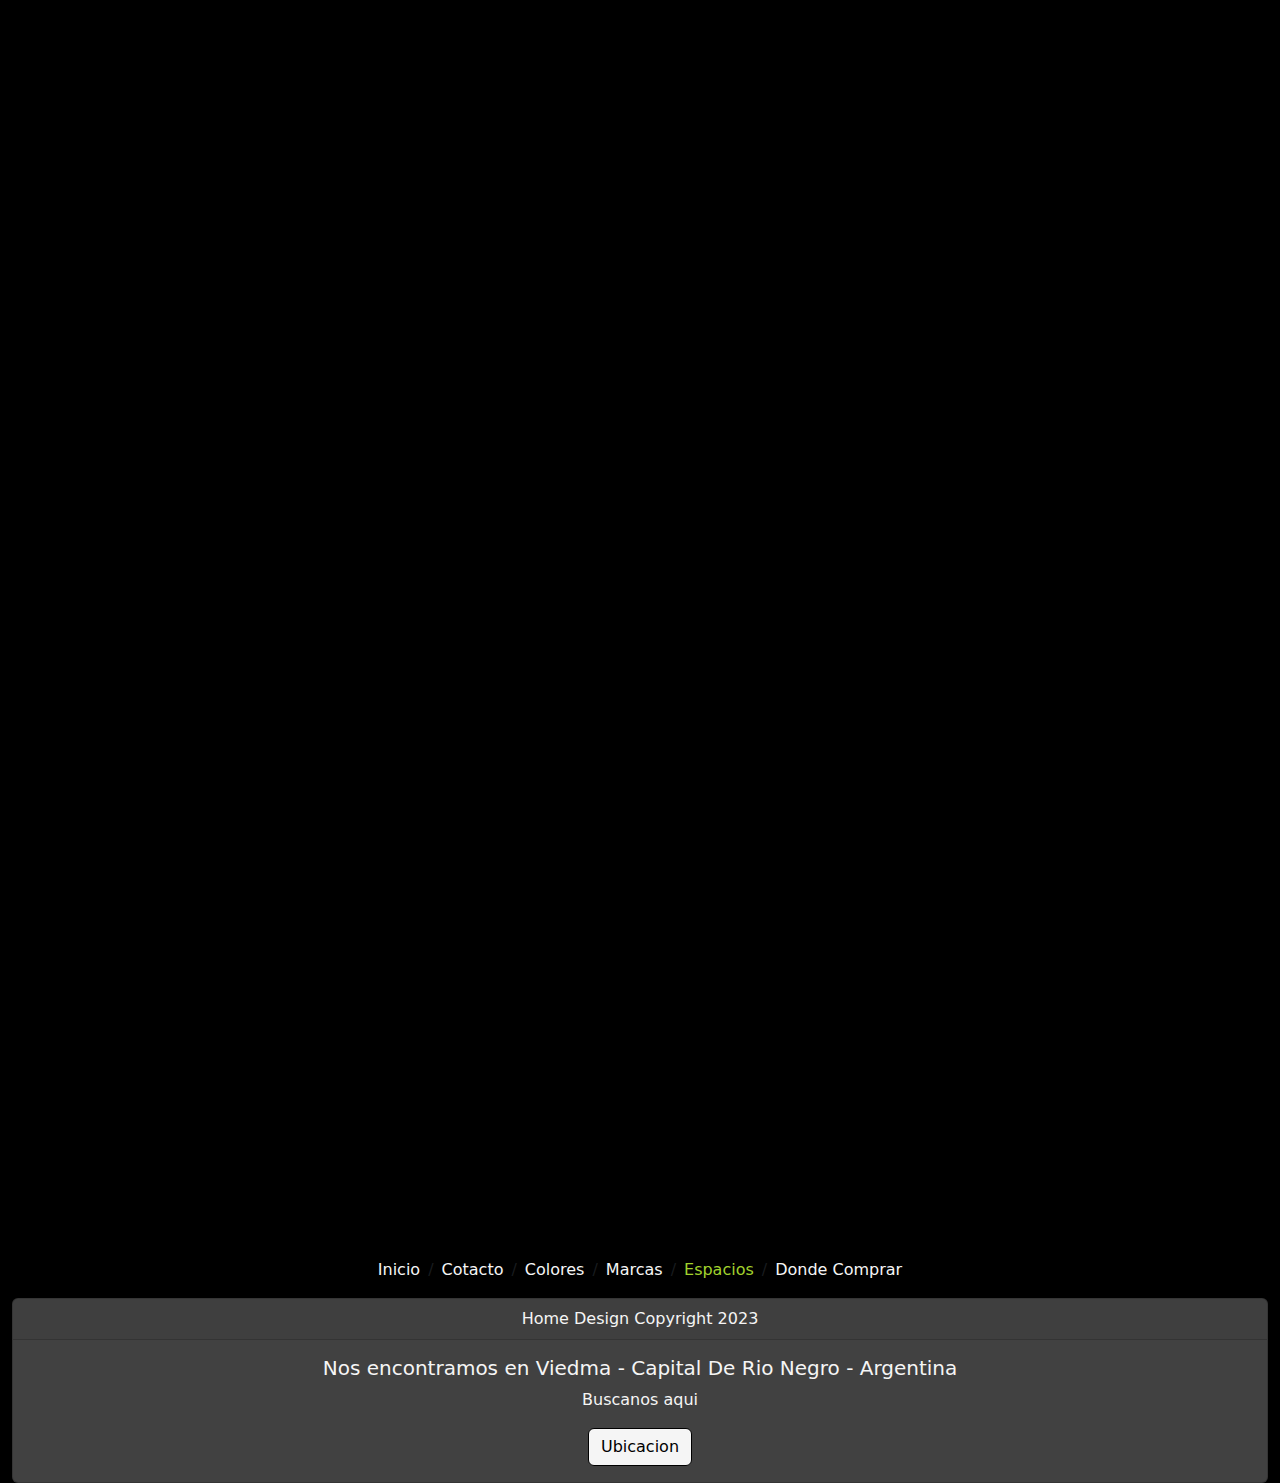
<file: pages/espacios.html>
<!DOCTYPE html>
<html lang="en">

<head>
    <meta charset="UTF-8">
    <meta name="viewport" content="width=device-width, initial-scale=1.0">
    <meta name="description"
        content="aqui encontraras distintos ejemplos que brindamos para diseñar tu espacio preferido , el patio , el living , la cocina o tu baño ">
    <title>Home Design - Todo para tus Espacios</title>
    <link rel="shortcut icon" href="../assets/img/conexiones-de-carpinteria.webp" />
    <link rel="stylesheet" href="../css/bootstrap.min.css">
    <link rel="preconnect" href="https://fonts.googleapis.com">
    <link rel="preconnect" href="https://fonts.gstatic.com" crossorigin>
    <link href="https://fonts.googleapis.com/css2?family=Josefin+Sans:wght@350&display=swap" rel="stylesheet">
    <link href="https://unpkg.com/aos@2.3.1/dist/aos.css" rel="stylesheet">
    <link rel="stylesheet" href="../css/styles.css">
</head>

<body>
    <!-- HEADER/NAV/CABECERA/MENU SUPERIOR -->
    <header>
        <div class="container-fluid d-flex justify-content-center contenedor_nav  ">
            <nav class="navbar navbar-expand-sm nav_personalizado">
                <div class="container-fluid contenedor_anclas_botones ">
                    <a class="navbar-brand color_fuente" href="../index.html">HomeDesign</a>
                    <button class="navbar-toggler" type="button" data-bs-toggle="collapse"
                        data-bs-target="#navbarNavAltMarkup" aria-controls="navbarNavAltMarkup" aria-expanded="false"
                        aria-label="Toggle navigation">
                        <span class="navbar-toggler-icon"></span>
                    </button>
                    <div class="collapse navbar-collapse" id="navbarNavAltMarkup">
                        <div class="navbar-nav">
                            <a class="nav-link active color_fuente" href="./colores.html">Colores</a>
                            <a class="nav-link active color_fuente" href="./espacios.html">Espacios</a>
                            <a class="nav-link active color_fuente" href="./marcas.html">Marcas</a>
                            <a class="nav-link active color_fuente" href="./contacto.html">Contacto</a>
                            <a class="nav-link active color_fuente" href="./dondecomprar.html">Nosotros</a>
                        </div>
                    </div>
                </div>
            </nav>
        </div>
    </header>

    <!-- COMIENZO MAIN -->
    <main>

        <!-- SECCION BAÑO -->
        <div class="card mb-3 contenedor_img_espacios  container" data-aos="zoom-in">
            <div class="row g-0">
                <div class="col-lg-7 contenedor_imagen_espacios">
                    <img src="../assets/img/renders_baño_1.webp" class="img-fluid rounded" alt="imagen de un baño">
                </div>
                <div class="col-lg-5">
                    <div class="card-body">
                        <h5 class="card-title h5_banio">Baño</h5>
                        <p class="card-text p_uno_banio">Terminaciones Finas y Modernas , Las Mejores y Ultimas Texturas
                            en
                            Materiales de Primera Linea</p>
                        <p class="card-text p_dos_banio"><small class="text-body-secondary p_dos_banio"></small>Created
                            by Egger</p>
                    </div>
                </div>

            </div>
        </div>

        <div class="card mb-3 contenedor_img_espacios container" data-aos="zoom-in">
            <div class="row g-0">
                <div class="col-lg-5">
                    <div class="card-body">
                        <h5 class="card-title h5_banio">Cocina</h5>
                        <p class="card-text p_uno_banio">Ultima linea en herrajes sofisticados , acabados mate ,
                            satinado , y
                            lo ultimo en accesorios del mercado</p>
                        <p class="card-text p_dos_banio"><small class="text-body-secondary p_dos_banio"></small>Created
                            by Silestone</p>
                    </div>
                </div>
                <div class="col-lg-7 contenedor_imagen_espacios">
                    <img src="../assets/img/renders_cocina_1.webp" class="img-fluid rounded"
                        alt="imagen de una cocina ">
                </div>
            </div>
        </div>

        <div class="card mb-3 contenedor_img_espacios  container" data-aos="zoom-in">
            <div class="row g-0">
                <div class="col-lg-7 contenedor_imagen_espacios">
                    <img src="../assets/img/renders_exterior_1.webp" class="img-fluid rounded"
                        alt="imagen de una casa por fuera">
                </div>
                <div class="col-lg-5">
                    <div class="card-body">
                        <h5 class="card-title h5_banio">Exteriores</h5>
                        <p class="card-text p_uno_banio">Dekton rediseña la experiencia de disfrutar del espacio outdoor
                            creando suelos infinitos.</p>
                        <p class="card-text p_dos_banio"><small class="text-body-secondary p_dos_banio"></small>Created
                            by Dekton</p>
                    </div>
                </div>
            </div>
        </div>

        <div class="card mb-3 contenedor_img_espacios  container" data-aos="zoom-in">
            <div class="row g-0">
                <div class="col-lg-5">
                    <div class="card-body">
                        <h5 class="card-title h5_banio">Dormitorio</h5>
                        <p class="card-text p_uno_banio">Acabados Delicados , Colores y Texturas para tu Dormitorio con
                            la calidez que solo Faplac </p>
                        <p class="card-text p_dos_banio"><small class="text-body-secondary p_dos_banio"></small>Created
                            by Haffele & Egger</p>
                    </div>
                </div>
                <div class="col-lg-7 contenedor_imagen_espacios">
                    <img src="../assets/img/renders_dormitorio_1.webp" class="img-fluid rounded"
                        alt="imagen de un dormitorio ">
                </div>
            </div>
        </div>


        <div class="card mb-3 contenedor_img_espacios  container" data-aos="zoom-in">
            <div class="row g-0">
                <div class="col-lg-7 contenedor_imagen_espacios">
                    <img src="../assets/img/renders_quincho.webp" class="img-fluid rounded"
                        alt="imagen de un quincho de una casa">
                </div>
                <div class="col-lg-5">
                    <div class="card-body">
                        <h5 class="card-title h5_banio">Ocio</h5>
                        <p class="card-text p_uno_banio">Infinita variedad de colores y combinaciones para tu sector de
                            recreacion y ocio de tu hogar</p>
                        <p class="card-text p_dos_banio"><small class="text-body-secondary p_dos_banio"></small>Created
                            by Silestone & Egger</p>
                    </div>
                </div>
            </div>
        </div>

        <div class="card mb-3 contenedor_img_espacios  container" data-aos="zoom-in">
            <div class="row g-0">
                <div class="col-lg-5">
                    <div class="card-body">
                        <h5 class="card-title h5_banio">Cocina</h5>
                        <p class="card-text p_uno_banio">Haffele tiene cientos de productos para tu cocina , Elegi con cual queres vivir </p>
                        <p class="card-text p_dos_banio"><small class="text-body-secondary p_dos_banio"></small>Created
                            by Haffele</p>
                    </div>
                </div>
                <div class="col-lg-7 contenedor_imagen_espacios">
                    <img src="../assets/img/renders_cocina_3.webp" class="img-fluid rounded"
                        alt="imagen de una cocina ">
                </div>
            </div>
        </div>


        <div class="card mb-3 contenedor_img_espacios  container" data-aos="zoom-in">
            <div class="row g-0">
                <div class="col-lg-7 contenedor_imagen_espacios">
                    <img src="../assets/img/renders_aberturas.webp" class="img-fluid rounded"
                        alt="imagen de una casa por fuera">
                </div>
                <div class="col-lg-5">
                    <div class="card-body">
                        <h5 class="card-title h5_banio">Exteriores</h5>
                        <p class="card-text p_uno_banio">Haffele ofrece soluciones practicas e innovadoras al diseño de
                            aberturas y espacios al aire libre</p>
                        <p class="card-text p_dos_banio"><small class="text-body-secondary p_dos_banio"></small>Created
                            by Haffele</p>
                    </div>
                </div>
            </div>
        </div>




    </main>
    <!-- FIN MAIN -->

    <!-- FOOTER/PIE DE PAGINA -->
    <footer>
        <div class="container-fluid mt-5 ">
            <nav aria-label="breadcrumb">
                <ol class="breadcrumb conteiner-fluid justify-content-center">
                    <li class="breadcrumb-item"><a href="../index.html" class="fuente_breadcrumb">Inicio</a></li>
                    <li class="breadcrumb-item"><a href="./contacto.html" class="fuente_breadcrumb">Cotacto</a></li>
                    <li class="breadcrumb-item"><a href="./colores.html" class="fuente_breadcrumb">Colores</a></li>
                    <li class="breadcrumb-item"><a href="./marcas.html" class="fuente_breadcrumb">Marcas</a></li>
                    <li class="breadcrumb-item active fuente_breadcrumb_activo " aria-current="page">Espacios</a></li>
                    <li class="breadcrumb-item"><a href="./dondecomprar.html" class="fuente_breadcrumb">Donde
                            Comprar</a></li>
                </ol>
            </nav>

            <div class="card text-center contenedor_footer ">
                <div class="card-header color_font_footer">
                    Home Design Copyright 2023
                </div>
                <div class="card-body">
                    <h5 class="card-title color_font_footer">Nos encontramos en Viedma - Capital De Rio Negro -
                        Argentina</h5>
                    <p class="card-text color_font_footer">Buscanos aqui</p>
                    <a href="./dondecomprar.html" class="btn btn-primary boton_footer">Ubicacion</a>
                </div>

            </div>
        </div>


    </footer>





</body>
<script src="../js/bootstrap.js"></script>
<script src="https://unpkg.com/aos@2.3.1/dist/aos.js"></script>
<script>
    AOS.init();
</script>

</html>
</file>
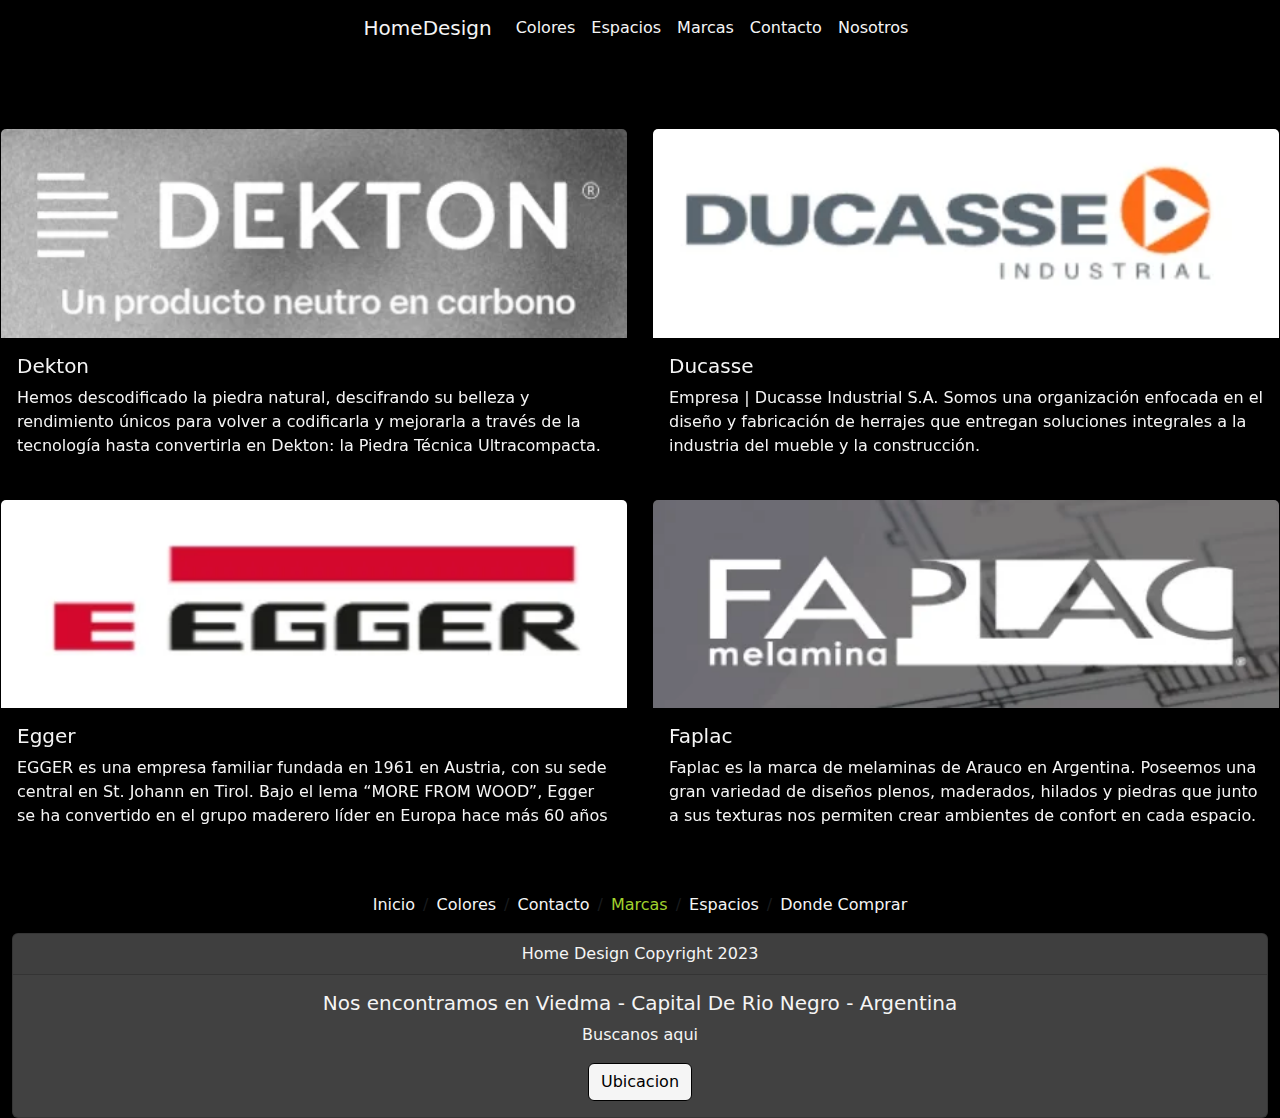
<file: pages/marcas.html>
<!DOCTYPE html>
<html lang="en">

<head>
    <meta charset="UTF-8">
    <meta name="viewport" content="width=device-width, initial-scale=1.0">
    <meta name="description" content="en este lugar del sitio web podras encontrar con que marcas trabajamos">
    <title>Home Design - Todo para tus Espacios</title>
    <link rel="shortcut icon" href="../assets/img/conexiones-de-carpinteria.webp" />
    <link rel="stylesheet" href="../css/bootstrap.min.css">
    <link href="https://unpkg.com/aos@2.3.1/dist/aos.css" rel="stylesheet">
    <link rel="preconnect" href="https://fonts.googleapis.com">
    <link rel="preconnect" href="https://fonts.gstatic.com" crossorigin>
    <link href="https://fonts.googleapis.com/css2?family=Josefin+Sans:wght@350&display=swap" rel="stylesheet">
    <link rel="stylesheet" href="../css/styles.css">
</head>

<body>
    <!-- HEADER/NAV/CABECERA/MENU SUPERIOR -->
    <header>
        <div class="container-fluid d-flex justify-content-center contenedor_nav ">
            <nav class="navbar navbar-expand-sm nav_personalizado">
                <div class="container-fluid contenedor_anclas_botones ">
                    <a class="navbar-brand color_fuente" href="../index.html">HomeDesign</a>
                    <button class="navbar-toggler" type="button" data-bs-toggle="collapse"
                        data-bs-target="#navbarNavAltMarkup" aria-controls="navbarNavAltMarkup" aria-expanded="false"
                        aria-label="Toggle navigation">
                        <span class="navbar-toggler-icon"></span>
                    </button>
                    <div class="collapse navbar-collapse" id="navbarNavAltMarkup">
                        <div class="navbar-nav">
                            <a class="nav-link active color_fuente" href="./colores.html">Colores</a>
                            <a class="nav-link active color_fuente" href="./espacios.html">Espacios</a>
                            <a class="nav-link active color_fuente" href="./marcas.html">Marcas</a>
                            <a class="nav-link active color_fuente" href="./contacto.html">Contacto</a>
                            <a class="nav-link active color_fuente" href="./dondecomprar.html">Nosotros</a>
                        </div>
                    </div>
                </div>
            </nav>
        </div>
    </header>

    <main>

        <!-- SECCION DEKTON -->
        <div class="row row-cols-1 row-cols-md-2 g-4 mt-5">
            <div class="col" data-aos="fade-right">
                <div class="card contenedor_imagen_marcas">
                    <a href=" https://canu.es/dekton/" target="_blank">
                        <img src="../assets/img/DEKTON.webp" class="card-img-top " alt="dekton">
                    </a>
                    <div class="card-body">
                        <h5 class="card-title">Dekton</h5>
                        <p class="card-text">Hemos descodificado la piedra natural, descifrando su belleza y rendimiento
                            únicos para volver a codificarla y mejorarla a través de la tecnología hasta convertirla en
                            Dekton: la Piedra Técnica Ultracompacta. </p>

                    </div>
                </div>
            </div>
            <!-- SECCION DUCASSE -->
            <div class="col">
                <div class="card contenedor_imagen_marcas" data-aos="fade-left">
                    <a href="https://ducasseindustrial.com/ar/ " target="_blank">
                        <img src="../assets/img/DUCASSE.webp" class="card-img-top" alt="ducasse">
                    </a>
                    <div class="card-body">
                        <h5 class="card-title">Ducasse</h5>
                        <p class="card-text">Empresa | Ducasse Industrial S.A. Somos una organización enfocada en el
                            diseño y fabricación de herrajes que entregan soluciones integrales a la industria del
                            mueble y la construcción.</p>
                    </div>
                </div>
            </div>
            <!-- SECCION EGGER -->
            <div class="col">
                <div class="card contenedor_imagen_marcas" data-aos="fade-right">
                    <a href="https://www.egger.com/es/?country=AR " target="_blank">
                        <img src="../assets/img/EGGER.webp" class="card-img-top" alt="egger">
                    </a>
                    <div class="card-body">
                        <h5 class="card-title">Egger</h5>
                        <p class="card-text">EGGER es una empresa familiar fundada en 1961 en Austria, con su sede
                            central en St. Johann en Tirol. Bajo el lema “MORE FROM WOOD”, Egger se ha convertido en el
                            grupo maderero líder en Europa hace más 60 años</p>
                    </div>
                </div>
            </div>
            <!-- SECCION FAPLAC -->
            <div class="col">
                <div class="card contenedor_imagen_marcas" data-aos="fade-left">
                    <a href="https://www.faplaconline.com.ar/home/?gclid=Cj0KCQjwnf-kBhCnARIsAFlg491mn4Vgws4dX6kjVVN7bTGxDcOtRMgNLoDRJgk8lepc1pc6ymhd5ooaApsFEALw_wcB "
                        target="_blank">

                        <img src="../assets/img/FAPLAC.webp" class="card-img-top" alt="faplac">
                    </a>
                    <div class="card-body">
                        <h5 class="card-title">Faplac</h5>
                        <p class="card-text">Faplac es la marca de melaminas de Arauco en Argentina. Poseemos una gran
                            variedad de diseños plenos, maderados, hilados y piedras que junto a sus texturas nos
                            permiten crear ambientes de confort en cada espacio.</p>
                    </div>
                </div>
            </div>
        </div>
    </main>
    <!-- FIN MAIN-->





    <!-- FOOTER/PIE DE PAGINA -->
    <footer>
        <div class="container-fluid mt-5 ">
            <nav aria-label="breadcrumb">
                <ol class="breadcrumb conteiner-fluid justify-content-center">
                    <li class="breadcrumb-item"><a href="../index.html" class="fuente_breadcrumb">Inicio</a></li>
                    <li class="breadcrumb-item"><a href="./colores.html" class="fuente_breadcrumb">Colores</a></li>
                    <li class="breadcrumb-item"><a href="./contacto.html" class="fuente_breadcrumb">Contacto</a></li>
                    <li class="breadcrumb-item active fuente_breadcrumb_activo " aria-current="page">Marcas</a></li>
                    <li class="breadcrumb-item"><a href="./espacios.html" class="fuente_breadcrumb">Espacios</a></li>
                    <li class="breadcrumb-item"><a href="./dondecomprar.html" class="fuente_breadcrumb">Donde
                            Comprar</a></li>
                </ol>
            </nav>

            <div class="card text-center contenedor_footer ">
                <div class="card-header color_font_footer">
                    Home Design Copyright 2023
                </div>
                <div class="card-body">
                    <h5 class="card-title color_font_footer">Nos encontramos en Viedma - Capital De Rio Negro -
                        Argentina</h5>
                    <p class="card-text color_font_footer">Buscanos aqui</p>
                    <a href="./dondecomprar.html" class="btn btn-primary boton_footer">Ubicacion</a>
                </div>

            </div>
        </div>


    </footer>





</body>
<script src="../js/bootstrap.js"></script>
<script src="https://unpkg.com/aos@2.3.1/dist/aos.js"></script>
<script>
    AOS.init();
</script>

</html>
</file>
<file: css/styles.css>
@charset "UTF-8";
body {
  background-color: black;
  position: relative;
  min-height: 100vh;
}

header .contenedor_nav {
  background-color: black;
}
header .contenedor_nav .nav_personalizado {
  background-color: black;
}
header .contenedor_nav .nav_personalizado .contenedor_anclas_botones {
  background-color: black;
}
header .contenedor_nav .nav_personalizado .contenedor_anclas_botones .color_fuente {
  color: whitesmoke;
}
header .nav-link:hover {
  font-size: 1.02rem;
  color: rgb(234, 239, 149) !important;
}

.seccion_carrusel_index {
  padding-top: 10px;
  margin-bottom: 10px;
  width: 100%;
  display: flex;
  justify-content: center;
}
.seccion_carrusel_index .carousel-item {
  height: 50%;
  width: 100%;
}
.seccion_carrusel_index .carousel-item .img_carrusel {
  border-radius: 15px;
}

.seccion_carrusel_index_dos {
  padding-top: 10px;
  width: 100%;
  display: flex;
  justify-content: center;
}
.seccion_carrusel_index_dos .carousel-item {
  height: 50%;
  width: 100%;
}
.seccion_carrusel_index_dos .carousel-item .img_carrusel {
  border-radius: 15px;
}

.seccion_dos {
  display: flex;
  gap: 10px;
}
.seccion_dos .contenedor_tarjetas {
  display: flex;
  height: 100%;
  width: 100%;
}
.seccion_dos .contenedor_tarjetas .contenedor_tarjeta_index {
  height: 22rem;
  background: linear-gradient(135deg, #050505 21px, #3f4041 22px, #3f4041 24px, transparent 24px, transparent 67px, #3f4041 67px, #3f4041 69px, transparent 69px), linear-gradient(225deg, #050505 21px, #3f4041 22px, #3f4041 24px, transparent 24px, transparent 67px, #3f4041 67px, #3f4041 69px, transparent 69px) 0 64px;
  background-color: #050505;
  background-size: 64px 128px;
}
.seccion_dos .contenedor_tarjetas .contenedor_tarjeta_index .texto_cartas_index {
  color: whitesmoke;
  font-size: 1.4rem;
  text-align: center;
}

footer .fuente_breadcrumb {
  color: whitesmoke !important;
  list-style-type: none;
  text-decoration: none;
}
footer .fuente_breadcrumb_activo {
  color: rgb(161, 210, 45) !important;
  list-style-type: none;
  text-decoration: none;
}
footer .contenedor_footer {
  background-color: rgb(65, 65, 65);
  color: whitesmoke;
}
footer .contenedor_footer .boton_footer {
  background-color: whitesmoke;
  color: black;
  border: 1px solid black;
}
footer .contenedor_footer .boton_footer:hover {
  background-color: rgb(234, 239, 149);
  color: black;
  border: 1px solid rgb(161, 210, 45);
}
footer .contenedor_footer .boton_footer:hover .color_font_footer {
  color: whitesmoke;
}

.estilo_icono {
  margin-left: 10px;
  margin-bottom: 10px;
  color: rgb(234, 239, 149);
}

.tarjetas_colores {
  padding: 20px;
  background-color: black;
}
.tarjetas_colores .contenedor_tarjetas_colores {
  background-color: black;
  color: whitesmoke;
}

.boton_contacto_enviar {
  background-color: whitesmoke;
  color: black;
  border: 1px solid black;
}
.boton_contacto_enviar:hover {
  background-color: whitesmoke;
  color: black;
  border: 1px solid rgb(234, 239, 149);
}

.contenedor_img_espacios {
  display: flex;
  margin-top: 5rem;
  margin-bottom: 5rem;
  background-color: black;
  justify-content: center;
  align-items: center;
}
.contenedor_img_espacios .h5_banio {
  font-family: "Josefin Sans", sans-serif;
  font-size: 3rem;
  color: whitesmoke;
  text-align: start;
  justify-content: center;
  text-shadow: -2px -2px 2px #000, 2px -2px 2px #000, -2px 2px 2px #000, 2px 2px 2px #000;
}

.p_uno_banio {
  font-size: 1rem;
  color: whitesmoke;
  text-align: start;
  justify-content: center;
  text-shadow: -2px -2px 2px #000, 2px -2px 2px #000, -2px 2px 2px #000, 2px 2px 2px #000;
}

.p_dos_banio {
  font-size: 1rem;
  color: whitesmoke;
  text-align: start;
  justify-content: center;
  text-shadow: -2px -2px 2px #000, 2px -2px 2px #000, -2px 2px 2px #000, 2px 2px 2px #000;
}

.contenedor_imagen_mapa {
  background-color: black;
  color: whitesmoke;
  text-align: center;
}
.contenedor_imagen_mapa .boton_contacto_ubicacion_mapa {
  background-color: whitesmoke;
  color: black;
  border: 1px solid rgb(234, 239, 149);
  display: flex;
  justify-content: center;
  align-items: center;
}
.contenedor_imagen_mapa .boton_contacto_ubicacion_mapa:hover {
  background-color: rgb(234, 239, 149);
  color: black;
  border: 1px solid rgb(161, 210, 45);
}

.contenedor_imagen_marcas {
  background-color: black;
  color: whitesmoke;
}

@media (max-width: 1000px) {
  .alineador_textos {
    display: flex;
    align-items: center;
    justify-content: center;
  }
  .contenedor_img_espacios .h5_banio {
    font-size: 3rem;
    color: whitesmoke;
    text-align: center;
    justify-content: center;
    text-shadow: 1px 4px 2px 1px black;
  }
  .contenedor_tarjetas {
    margin: 5px;
  }
  .texto_cartas_index {
    display: none;
  }
  .imagenes_pequeñas_index {
    width: 100%;
    height: 100%;
  }
  .contenedor_tarjeta_index {
    display: none;
  }
}
@media (max-width: 600px) {
  .contenedor_img_espacios {
    border: 1.5px solid rgb(65, 65, 65);
    margin-top: 1rem;
    margin-bottom: 1rem;
  }
  .contenedor_img_espacios .card-body h5 {
    font-size: 1rem;
    text-align: center;
  }
  .contenedor_img_espacios .card-body p {
    display: none;
  }
}

/*# sourceMappingURL=styles.css.map */
</file>
